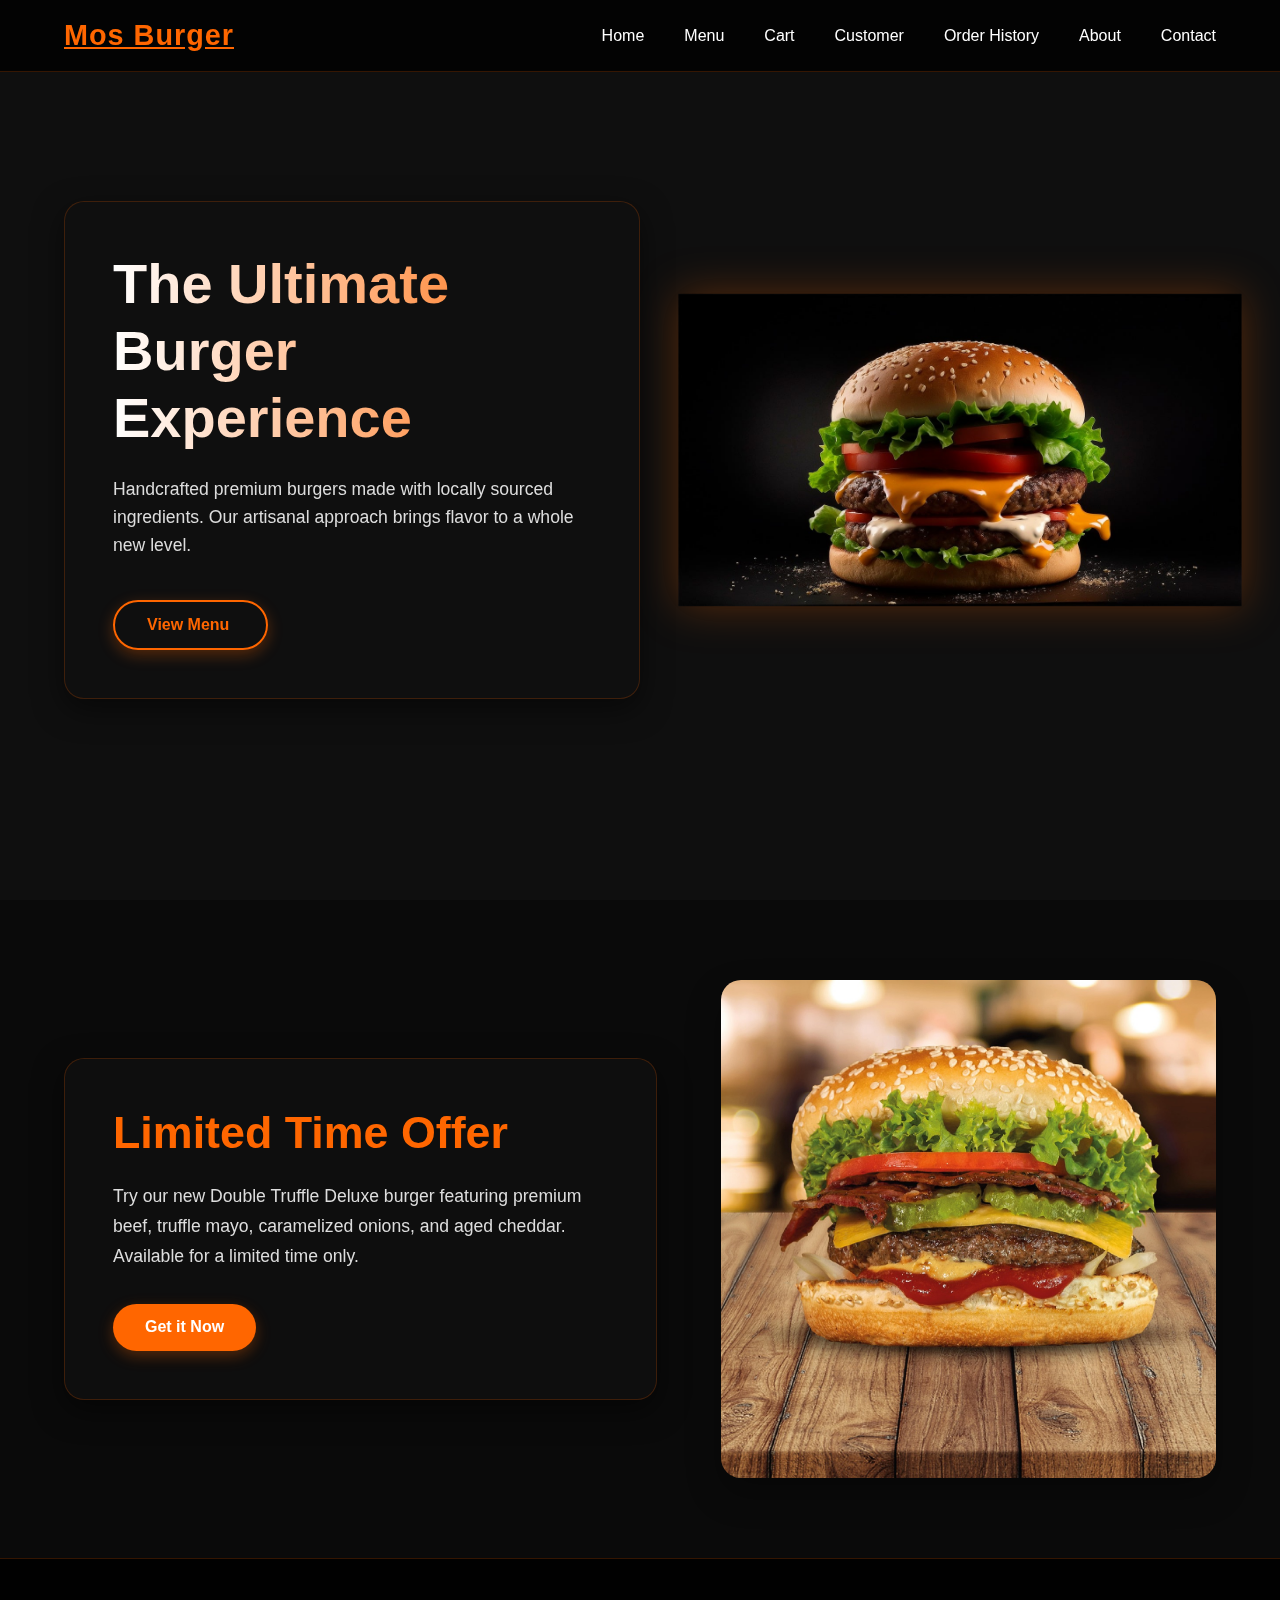
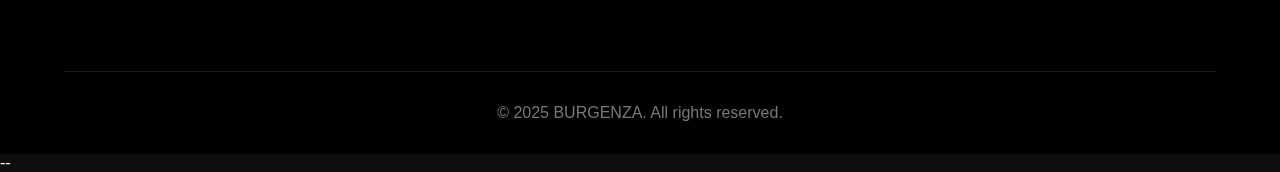
<file: home.html>
<!DOCTYPE html>
<html lang="en">
<head>
  <meta charset="UTF-8">
  <meta name="viewport" content="width=device-width, initial-scale=1.0">
  <title>Modern Burger Shop</title>
  <link rel="icon" href="favicon_io/favicon.ico" type="image/x-icon">
  <link rel="stylesheet" href="css/style.css">
  <style>
   
  </style>
</head>

<body>
  <nav class="navbar">
    <a href="#" class="logo">Mos Burger</a>
    <div class="nav-links">
      <a href="home.html" class="nav-link">Home</a>
      <a href="pages/product.html" class="nav-link">Menu</a>
      <a href="pages/cart.html" class="nav-link">Cart</a>
      <a href="pages/customer/customer.html" class="nav-link">Customer</a>
      <a href="pages/order/order.html" class="nav-link">Order History</a>
      <a href="#" class="nav-link">About</a>
      <a href="#" class="nav-link">Contact</a>
    </div>
  </nav>
  
  <section class="hero">
    <div class="hero-content glass-card">
      <h1>The Ultimate Burger Experience</h1>
      <p>Handcrafted premium burgers made with locally sourced ingredients. Our artisanal approach brings flavor to a whole new level.</p>
      
      <a href="pages/product.html"><input class="btn outline" type="button" value="View Menu " ></a>
    </div>
    <div class="hero-image">
      <img src="img/burgerHomepage.jpg" alt="Delicious Burger">
    </div>
  </section>
  

  
  <section class="special-offer">
    <div class="special-offer-container">
      <div class="special-content glass-card">
        <h2 class="special-title">Limited Time Offer</h2>
        <p class="special-desc">Try our new Double Truffle Deluxe burger featuring premium beef, truffle mayo, caramelized onions, and aged cheddar. Available for a limited time only.</p>
        <a href="#" class="btn">Get it Now</a>
      </div>
      <div class="special-image">
        <img src="pages/dbimages/3.jpg" Special Burger">
      </div>
    </div>
  </section>
  
  <footer class="footer">
    
    
    <div class="copyright">
      <p>&copy; 2025 BURGENZA. All rights reserved.</p>
    </div>
  </footer>
</body>
</html>--
</file>
<file: css/style.css>
* {
    margin: 0;
    padding: 0;
    box-sizing: border-box;
    font-family: 'Poppins', 'Segoe UI', Tahoma, Geneva, Verdana, sans-serif;
  }
  
  body {
    background-color: #0f0f0f;
    color: #fff;
    min-height: 100vh;
    overflow-x: hidden;
  }
  
  .navbar {
    display: flex;
    justify-content: space-between;
    align-items: center;
    padding: 1.2rem 5%;
    background: rgba(0, 0, 0, 0.8);
    backdrop-filter: blur(10px);
    -webkit-backdrop-filter: blur(10px);
    border-bottom: 1px solid rgba(255, 102, 0, 0.2);
    position: fixed;
    top: 0;
    left: 0;
    right: 0;
    z-index: 1000;
  }
  
  .logo {
    font-size: 1.8rem;
    font-weight: 700;
    color: #ff6600;
    letter-spacing: 1px;
  }
  
  .nav-links {
    display: flex;
    gap: 2.5rem;
  }
  
  .nav-links a {
    text-decoration: none;
    color: #fff;
    font-weight: 500;
    font-size: 1rem;
    transition: all 0.3s;
    position: relative;
  }
  
  .nav-links a:after {
    content: '';
    position: absolute;
    width: 0;
    height: 2px;
    background: #ff6600;
    left: 0;
    bottom: -5px;
    transition: width 0.3s;
  }
  
  .nav-links a:hover:after {
    width: 100%;
  }
  
  .nav-links a:hover {
    color: #ff6600;
  }
  
  .hero {
    height: 100vh;
    display: flex;
    align-items: center;
    position: relative;
    padding: 0 5%;
  }
  
  .hero-content {
    width: 50%;
    z-index: 2;
  }
  
  .hero-image {
    position: absolute;
    right: 0;
    width: 50%;
    height: 100%;
    display: flex;
    align-items: center;
    justify-content: center;
    overflow: hidden;
  }
  
  .hero-image img {
    max-width: 80%;
    max-height: 80%;
    object-fit: contain;
    transform: scale(1.1);
    animation: float 6s ease-in-out infinite;
    filter: drop-shadow(0 0 20px rgba(255, 102, 0, 0.3));
  }
  
  @keyframes float {
    0%, 100% { transform: translateY(0) scale(1.1); }
    50% { transform: translateY(-20px) scale(1.1); }
  }
  
  .glass-card {
    background: rgba(15, 15, 15, 0.7);
    backdrop-filter: blur(10px);
    -webkit-backdrop-filter: blur(10px);
    border-radius: 20px;
    border: 1px solid rgba(255, 102, 0, 0.2);
    padding: 3rem;
    box-shadow: 0 10px 30px rgba(0, 0, 0, 0.5);
  }
  
  h1 {
    font-size: 3.5rem;
    font-weight: 800;
    margin-bottom: 1.5rem;
    background: linear-gradient(to right, #fff, #ff6600);
    -webkit-background-clip: text;
    -webkit-text-fill-color: transparent;
    line-height: 1.2;
  }
  
  .hero p {
    font-size: 1.1rem;
    margin-bottom: 2.5rem;
    line-height: 1.6;
    color: #ddd;
    max-width: 500px;
  }
  
  .btn {
    display: inline-block;
    padding: 0.9rem 2rem;
    background-color: #ff6600;
    color: #fff;
    border: none;
    border-radius: 30px;
    font-size: 1rem;
    font-weight: 600;
    cursor: pointer;
    transition: all 0.3s;
    text-decoration: none;
    margin-right: 1rem;
    box-shadow: 0 5px 15px rgba(255, 102, 0, 0.3);
  }
  
  .btn:hover {
    background-color: #ff5500;
    transform: translateY(-3px);
    box-shadow: 0 8px 25px rgba(255, 102, 0, 0.5);
  }
  
  .btn.outline {
    background-color: transparent;
    border: 2px solid #ff6600;
    color: #ff6600;
  }
  
  .btn.outline:hover {
    background-color: #ff6600;
    color: #fff;
  }
  
  .products {
    padding: 6rem 5%;
  }
  
  .section-title {
    text-align: center;
    margin-bottom: 4rem;
    font-size: 2.5rem;
    font-weight: 700;
    color: #ff6600;
    position: relative;
  }
  
  .section-title:after {
    content: '';
    position: absolute;
    width: 60px;
    height: 3px;
    background: #ff6600;
    bottom: -15px;
    left: 50%;
    transform: translateX(-50%);
  }
  
  .product-container {
    display: grid;
    grid-template-columns: repeat(auto-fit, minmax(300px, 1fr));
    gap: 2.5rem;
    max-width: 1200px;
    margin: 0 auto;
  }
  
  .product-card {
    background: rgba(15, 15, 15, 0.8);
    backdrop-filter: blur(10px);
    -webkit-backdrop-filter: blur(10px);
    border-radius: 15px;
    overflow: hidden;
    border: 1px solid rgba(255, 102, 0, 0.1);
    transition: transform 0.4s, box-shadow 0.4s;
    position: relative;
  }
  
  .product-card:hover {
    transform: translateY(-15px);
    box-shadow: 0 15px 35px rgba(255, 102, 0, 0.3);
  }
  
  .product-card:hover .product-image {
    transform: scale(1.05);
  }
  
  .product-image-container {
    height: 220px;
    overflow: hidden;
  }
  
  .product-image {
    height: 100%;
    width: 100%;
    object-fit: cover;
    transition: transform 0.5s;
  }
  
  .product-info {
    padding: 1.8rem;
  }
  
  .product-title {
    font-size: 1.5rem;
    margin-bottom: 0.8rem;
    color: #ff6600;
    font-weight: 700;
  }
  
  .product-desc {
    margin-bottom: 1.2rem;
    line-height: 1.5;
    color: #bbb;
    font-size: 0.95rem;
  }
  
  .product-footer {
    display: flex;
    justify-content: space-between;
    align-items: center;
  }
  
  .product-price {
    font-size: 1.3rem;
    font-weight: bold;
    color: #fff;
  }
  
  .add-cart {
    padding: 0.6rem 1.2rem;
    background-color: #ff6600;
    color: white;
    border: none;
    border-radius: 30px;
    cursor: pointer;
    transition: all 0.3s;
    font-weight: 600;
  }
  
  .add-cart:hover {
    background-color: #ff5500;
    transform: translateY(-3px);
    box-shadow: 0 5px 15px rgba(255, 102, 0, 0.3);
  }
  
  .special-offer {
    padding: 5rem 5%;
    background: #0a0a0a;
    position: relative;
    overflow: hidden;
  }
  
  .special-offer-container {
    display: flex;
    align-items: center;
    justify-content: space-between;
    max-width: 1200px;
    margin: 0 auto;
    gap: 4rem;
  }
  
  .special-content {
    flex: 1;
  }
  
  .special-image {
    flex: 1;
    display: flex;
    justify-content: center;
  }
  
  .special-image img {
    max-width: 100%;
    border-radius: 20px;
    box-shadow: 0 15px 35px rgba(0, 0, 0, 0.3);
  }
  
  .special-title {
    font-size: 2.8rem;
    font-weight: 800;
    margin-bottom: 1.5rem;
    color: #ff6600;
  }
  
  .special-desc {
    font-size: 1.1rem;
    margin-bottom: 2rem;
    line-height: 1.7;
    color: #ddd;
  }
  
  .footer {
    background: rgba(0, 0, 0, 0.9);
    backdrop-filter: blur(10px);
    -webkit-backdrop-filter: blur(10px);
    padding: 4rem 5% 2rem;
    border-top: 1px solid rgba(255, 102, 0, 0.2);
  }
  
  .footer-content {
    max-width: 1200px;
    margin: 0 auto;
    display: grid;
    grid-template-columns: repeat(auto-fit, minmax(250px, 1fr));
    gap: 3rem;
  }
  
  .footer-column h3 {
    font-size: 1.3rem;
    margin-bottom: 1.5rem;
    color: #ff6600;
    position: relative;
    padding-bottom: 0.8rem;
  }
  
  .footer-column h3:after {
    content: '';
    position: absolute;
    width: 30px;
    height: 2px;
    background: #ff6600;
    bottom: 0;
    left: 0;
  }
  
  .footer-column p, .footer-column a {
    color: #aaa;
    margin-bottom: 0.8rem;
    display: block;
    transition: color 0.3s;
  }
  
  .footer-column a {
    text-decoration: none;
  }
  
  .footer-column a:hover {
    color: #ff6600;
  }
  
  .social-links {
    display: flex;
    gap: 1rem;
    margin-top: 1rem;
  }
  
  .social-links a {
    display: inline-flex;
    align-items: center;
    justify-content: center;
    width: 40px;
    height: 40px;
    background: rgba(255, 102, 0, 0.1);
    border-radius: 50%;
    color: #ff6600;
    transition: all 0.3s;
  }
  
  .social-links a:hover {
    background: #ff6600;
    color: #fff;
    transform: translateY(-3px);
  }
  
  .copyright {
    text-align: center;
    margin-top: 3rem;
    padding-top: 2rem;
    border-top: 1px solid rgba(255, 255, 255, 0.1);
    color: #777;
  }
  
  @media (max-width: 992px) {
    .hero {
      flex-direction: column;
      text-align: center;
      padding-top: 80px;
    }
    
    .hero-content {
      width: 100%;
      padding: 2rem 1rem;
      order: 2;
    }
    
    .hero-image {
      position: relative;
      width: 100%;
      height: 350px;
      order: 1;
    }
    
    h1 {
      font-size: 2.5rem;
    }
    
    .hero p {
      margin: 0 auto 2rem;
    }
    
    .special-offer-container {
      flex-direction: column;
      text-align: center;
    }
    
    .special-title {
      font-size: 2.2rem;
    }
  }
  
  @media (max-width: 768px) {
    .navbar {
      padding: 1rem;
    }
    
    .nav-links {
      display: none;
    }
    
    .logo {
      font-size: 1.5rem;
    }
    
    .products {
      padding: 4rem 1rem;
    }
    
    .section-title {
      font-size: 2rem;
    }
    
    .footer-content {
      grid-template-columns: 1fr;
    }
  }
</file>
